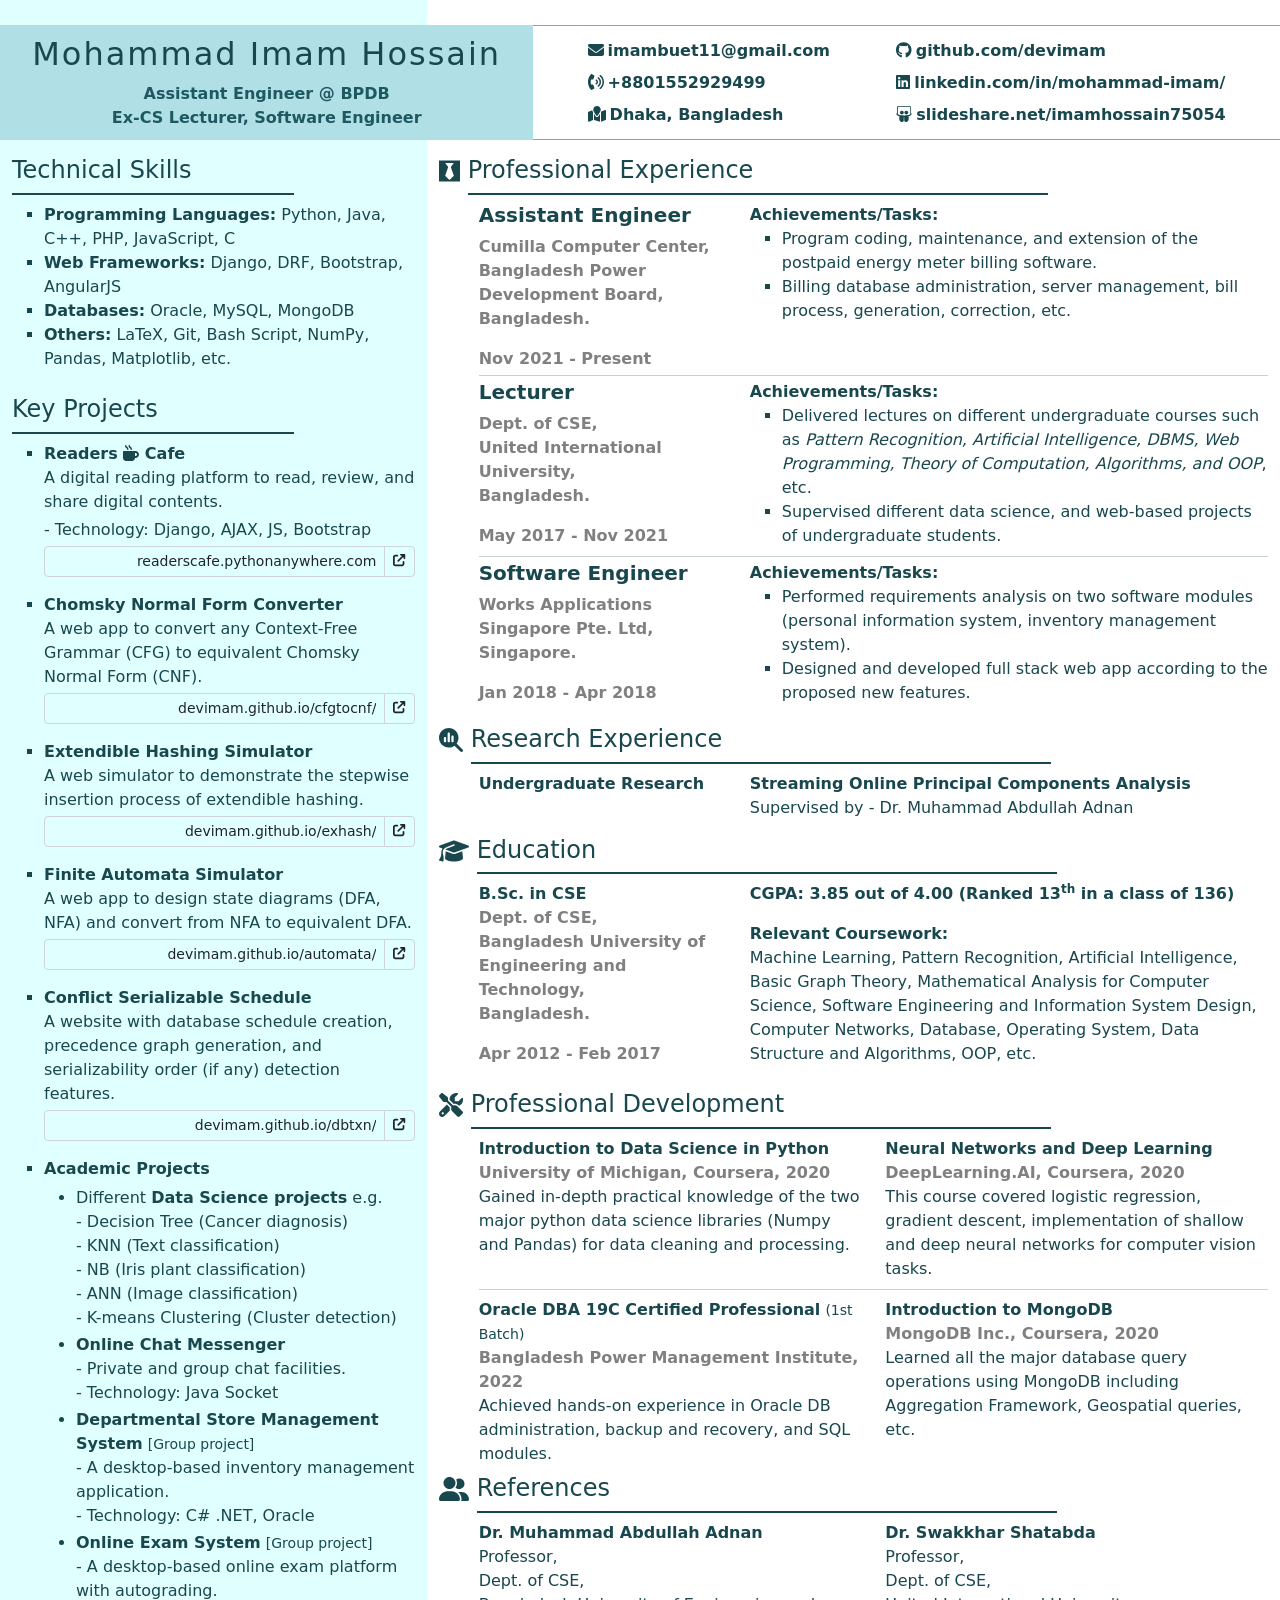
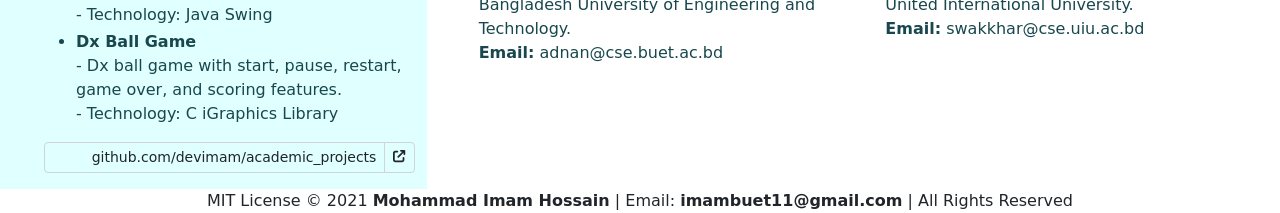
<file: index.html>
<!DOCTYPE html>
<html lang="en">

<head>
    <!-- Required meta tags -->
    <meta charset="utf-8">
    <meta name="viewport" content="width=device-width, initial-scale=1">

    <meta name="author" content="Mohammad Imam Hossain">
    <meta name="description" content="Resume of Mohammad Imam Hossain. Email: imambuet11@gmail.com">

    <meta name="og:image" content="images/icon.png">

    <!-- Bootstrap -->
    <link rel="stylesheet" href="lib/bootstrap-5.2.1-dist/css/bootstrap.min.css">
    <script src="lib/bootstrap-5.2.1-dist/js/bootstrap.bundle.min.js"></script>

    <!-- Font awesome -->
    <link rel="stylesheet" href="lib/fontawesome-free-6.2.0-web/css/all.min.css">
    <script src="lib/fontawesome-free-6.2.0-web/js/all.min.js"></script>

    <!-- my style sheet and icons  -->
    <link rel="stylesheet" href="lib/css/style.css">
    <link rel="icon" href="images/icon.png">

    <title>Resume | Mohammad Imam Hossain</title>
</head>

<body>
    <div class="container-fluid">
        <!-- upper border portion -->
        <div class="row uppersection d-none d-lg-block">
            <div class="col-4 upperleft h-100"></div>
            <div class="col"></div>
        </div>

        <!-- title heading portion -->
        <div class="row titlesection">
            <div class="col-lg-5 text-center align-self-center">
                <!-- for large screen -->
                <h2 class="d-none d-lg-block" style="letter-spacing:2px;">Mohammad Imam Hossain</h2>
                <!-- for upto medium screen -->
                <h4 class="d-block d-lg-none">Mohammad Imam Hossain</h4>

                <p class="subtitle fw-semibold m-0">Assistant Engineer @ BPDB</p>
                <p class="subtitle fw-semibold m-0 d-none d-lg-block">Ex-CS Lecturer, Software Engineer</p>
            </div>
            <div class="col titleright">
                <div class="row align-items-center justify-content-evenly h-100">
                    <div class="col-auto">
                        <div class="py-1"><i class="fa-solid fa-envelope pe-2 pe-lg-1"></i><a href="mailto:imambuet11@gmail.com" target="_blank">imambuet11@gmail.com</a></div>
                        <div class="py-1 d-none d-lg-block"><i class="fa-solid fa-phone-volume pe-2 pe-lg-1"></i><a href="tel:+8801552929499" target="_blank">+8801552929499</a></div>
                        <div class="py-1"><i class="fa-solid fa-map-location pe-2 pe-lg-1"></i><a href="https://goo.gl/maps/6MPdHGdEd39353pJ6" target="_blank">Dhaka, Bangladesh</a></div>
                    </div>
                    <div class="col-auto">
                        <div class="py-1"><i class="fa-brands fa-github pe-2 pe-lg-1"></i><a href="https://github.com/devimam" target="_blank">github.com/devimam</a></div>
                        <div class="py-1"><i class="fa-brands fa-linkedin pe-2 pe-lg-1"></i><a href="https://www.linkedin.com/in/mohammad-imam/" target="_blank">linkedin.com/in/mohammad-imam/</a></div>
                        <div class="py-1 d-none d-lg-block"><i class="fa-brands fa-slideshare pe-2 pe-lg-1"></i><a href="https://www.slideshare.net/imamhossain75054" target="_blank">slideshare.net/imamhossain75054</a></div>
                    </div>
                </div>
            </div>
        </div>

        <!-- main cv section -->
        <div class="row mainsection">

            <!-- left section -->
            <div class="col-12 col-lg-4 mainleft">

                <!-- technical skill section -->
                <div class="mt-0 mt-lg-2">
                    <h4 class="sectionhead">Technical Skills</h4>
                    <ul>
                        <li><span class="fw-bold">Programming Languages:</span> Python, Java, C++, PHP, JavaScript, C </li>
                        <!--, MATLAB -->
                        <li><span class="fw-bold">Web Frameworks:</span> Django, DRF, Bootstrap, AngularJS</li>
                        <!-- , Laravel -->
                        <li><span class="fw-bold">Databases:</span> Oracle, MySQL, MongoDB</li>
                        <!-- ,AlaSQL -->
                        <li><span class="fw-bold">Others:</span> LaTeX, Git, Bash Script, NumPy, Pandas, Matplotlib, etc.</li>
                        <!-- HTML5, CSS3, Sass -->
                        <!-- <li><span class="fw-bold">Version Control System:</span> Git</li> -->
                        <!-- <li><span class="fw-bold">Document Preparation System:</span> LaTeX</li> -->
                    </ul>
                </div>

                <!-- project section -->
                <div>
                    <h4 class="sectionhead">Key Projects</h4>
                    <ul>
                        <li>
                            <span class="fw-bold">Readers <i class="fa-solid fa-mug-hot"></i> Cafe</span><br>
                            <p class="mb-1">A digital reading platform to read, review, and share digital contents.</p>
                            <p class="mb-1">- Technology: Django, AJAX, JS, Bootstrap</p>
                            <div class="input-group input-group-sm mb-3">
                                <input type="url" class="form-control text-end bg-transparent" value="readerscafe.pythonanywhere.com" readonly>
                                <span class="input-group-text bg-transparent"><a href="http://readerscafe.pythonanywhere.com" target="_blank"><i class="fa-solid fa-arrow-up-right-from-square"></i></a></span>
                            </div>
                        </li>
                        <li>
                            <span class="fw-bold">Chomsky Normal Form Converter</span><br>
                            <p class="mb-1">A web app to convert any Context-Free Grammar (CFG) to equivalent Chomsky Normal Form (CNF).</p>
                            <div class="input-group input-group-sm mb-3">
                                <input type="url" class="form-control text-end bg-transparent" value="devimam.github.io/cfgtocnf/" readonly>
                                <span class="input-group-text bg-transparent"><a href="https://devimam.github.io/cfgtocnf/" target="_blank"><i class="fa-solid fa-arrow-up-right-from-square"></i></a></span>
                            </div>
                        </li>
                        <li>
                            <span class="fw-bold">Extendible Hashing Simulator</span><br>
                            <p class="mb-1">A web simulator to demonstrate the stepwise insertion process of extendible hashing.</p>
                            <div class="input-group input-group-sm mb-3">
                                <input type="url" class="form-control text-end bg-transparent" value="devimam.github.io/exhash/" readonly>
                                <span class="input-group-text bg-transparent"><a href="https://devimam.github.io/exhash/" target="_blank"><i class="fa-solid fa-arrow-up-right-from-square"></i></a></span>
                            </div>
                        </li>
                        <li>
                            <span class="fw-bold">Finite Automata Simulator</span><br>
                            <p class="mb-1">A web app to design state diagrams (DFA, NFA) and convert from NFA to equivalent DFA.</p>
                            <div class="input-group input-group-sm mb-3">
                                <input type="url" class="form-control text-end bg-transparent" value="devimam.github.io/automata/" readonly>
                                <span class="input-group-text bg-transparent"><a href="https://devimam.github.io/automata/" target="_blank"><i class="fa-solid fa-arrow-up-right-from-square"></i></a></span>
                            </div>
                        </li>
                        <li>
                            <span class="fw-bold">Conflict Serializable Schedule</span><br>
                            <p class="mb-1">A website with database schedule creation, precedence graph generation, and serializability order (if any) detection features.</p>
                            <div class="input-group input-group-sm mb-3">
                                <input type="url" class="form-control text-end bg-transparent" value="devimam.github.io/dbtxn/" readonly>
                                <span class="input-group-text bg-transparent"><a href="https://devimam.github.io/dbtxn/" target="_blank"><i class="fa-solid fa-arrow-up-right-from-square"></i></a></span>
                            </div>
                        </li>
                        <!-- <li>
                            <span class="fw-bold">HTML5 Documentation - Click to Learn</span><br>
                            <p>A website to demonstrate major HTML tags, attributes with sample codes and descriptions.</p>
                            <div class="input-group input-group-sm mb-3">
                                <input type="url" class="form-control text-end bg-transparent" value="devimam.github.io/html/" readonly>
                                <span class="input-group-text bg-transparent"><a href="https://devimam.github.io/html/" target="_blank"><i class="fa-solid fa-arrow-up-right-from-square"></i></a></span>
                            </div>
                        </li> -->
                        <li>
                            <span class="fw-bold">Academic Projects</span><br>
                            <ul style="list-style-type: disc;" class="mb-3">
                                <li style='margin-top:5px;'>Different <span class="fw-bold">Data Science projects</span> e.g. <br>- Decision Tree (Cancer diagnosis)<br>- KNN (Text classification)<br>- NB (Iris plant classification)<br>- ANN (Image classification)<br>- K-means Clustering
                                    (Cluster detection)
                                </li>
                                <li style='margin-top:3px;'><span class="fw-bold">Online Chat Messenger</span><br/>- Private and group chat facilities.<br>- Technology: Java Socket</li>
                                <li style='margin-top:3px;'><span class="fw-bold">Departmental Store Management System</span> <small>[Group project]</small><br/>- A desktop-based inventory management application.<br>- Technology: C# .NET, Oracle</li>
                                <li style='margin-top:3px;'><span class="fw-bold">Online Exam System</span> <small>[Group project]</small><br/>- A desktop-based online exam platform with autograding.<br/>- Technology: Java Swing</li>
                                <li style='margin-top:3px;'><span class="fw-bold">Dx Ball Game</span><br/>- Dx ball game with start, pause, restart, game over, and scoring features.<br/>- Technology: C iGraphics Library</li>
                            </ul>
                            <div class="input-group input-group-sm mb-3">
                                <input type="url" class="form-control text-end bg-transparent" value="github.com/devimam/academic_projects" readonly>
                                <span class="input-group-text bg-transparent"><a href="https://github.com/devimam/academic_projects" target="_blank"><i class="fa-solid fa-arrow-up-right-from-square"></i></a></span>
                            </div>
                        </li>
                    </ul>
                </div>

                <!-- <div>
                    <h4 class="sectionhead">Trainings and Workshops</h4>
                    <ul>
                        <li>
                            Author Workshop on <a href="https://drive.google.com/file/d/1gpQCARoQm0WCrx-AaO_0ZPc-OXXCsVDi/view?usp=sharing" target="_blank">Fundamentals of Writing Research Articles for Top Journals</a>
                            <br/>- Organized by: Elsevier Researcher Academy (10 Aug, 2021)
                        </li>
                        <li>
                            Training Program on <a href="https://drive.google.com/file/d/1AZD8shtpBS7PKOxUH0xp67tedhfUG-ev/view?usp=sharing" target="_blank">Digital Service Design & Planning Lab</a>
                            <br/>- For Uniform University Management System & National Integrated University Information Platform
                            <br/>- Organized by: UGC, a2i and ICTD (16 Jan, 2020 - 21 Jan, 2020)
                        </li>
                        <li class="mt-2">
                            Workshop on <a href="https://drive.google.com/file/d/1BDe5oFo0A1ijha1qgu3HOgOEGzOIbC5r/view?usp=sharing" target="_blank">Software Development Certificate-TOT</a>
                            <br>- Organized by: Kovair Software Bangladesh Limited (22 Feb, 2019 - 24 Feb, 2019)
                        </li>
                    </ul>
                </div>

                <div>
                    <h4 class="sectionhead">Membership</h4>
                    <ul>
                        <li><a href="https://drive.google.com/file/d/1mhbN8EUjCoZ6V9VqkotzHlP3tjCBCSru/view?usp=sharing" target="_blank">Associate Member</a>, Bangladesh Computer Society.</li>
                    </ul>
                </div> -->

            </div>


            <!-- right section -->
            <div class="col-12 col-lg-8 position-relative">

                <!-- experience section -->
                <div class="mt-0 mt-lg-2">
                    <div>
                        <h4><i class="fa-brands fa-black-tie pe-3 pe-lg-2 align-middle"></i><span class="headcls">Professional Experience</span></h4>
                    </div>

                    <div class="rightcontent">
                        <div class="row">
                            <div class="col-12 col-lg-4">
                                <h5 class="fw-bold">Assistant Engineer</h5>
                                <div class="row office">
                                    <div class="col-7 col-lg-12">
                                        Cumilla Computer Center,
                                        <br><a href="https://www.bpdb.gov.bd" target="_blank">Bangladesh Power Development Board</a>,
                                        <br> Bangladesh.
                                    </div>

                                    <div class="col-5 col-lg-12 mt-2 mt-lg-3">
                                        Nov 2021 - Present
                                    </div>
                                </div>
                            </div>

                            <div class="col mt-2 mt-lg-0">
                                <div class="fw-bold">Achievements/Tasks:</div>
                                <ul class="mb-1">
                                    <li>Program coding, maintenance, and extension of the postpaid energy meter billing software.</li>
                                    <li>Billing database administration, server management, bill process, generation, correction, etc.</li>
                                </ul>
                            </div>
                        </div>
                        <hr class="my-1">
                        <div class="row">
                            <div class="col-12 col-lg-4">
                                <h5 class="fw-bold">Lecturer</h5>
                                <div class="row office">
                                    <div class="col-7 col-lg-12">
                                        Dept. of CSE,
                                        <br><a href="http://www.uiu.ac.bd" target="_blank">United International University</a>,
                                        <br>Bangladesh.
                                    </div>

                                    <div class="col-5 col-lg-12 mt-2 mt-lg-3">
                                        May 2017 - Nov 2021
                                    </div>
                                </div>
                            </div>

                            <div class="col mt-2 mt-lg-0">
                                <div class="fw-bold">Achievements/Tasks:</div>
                                <ul class="mb-1">
                                    <li>Delivered lectures on different undergraduate courses such as <i>Pattern Recognition, Artificial Intelligence, DBMS, Web Programming, Theory of Computation, Algorithms, and OOP</i>, etc.</li>
                                    <li>Supervised different data science, and web-based projects of undergraduate students.</li>
                                </ul>
                            </div>
                        </div>
                        <hr class="my-1">
                        <div class="row">
                            <div class="col-12 col-lg-4">
                                <h5 class="fw-bold">Software Engineer</h5>
                                <div class="row office">
                                    <div class="col-7 col-lg-12">
                                        <a href="https://www.worksap.com" target="_blank">Works Applications Singapore Pte. Ltd</a>,
                                        <br/>Singapore.<br>
                                    </div>

                                    <div class="col-5 col-lg-12 mt-2 mt-lg-3">
                                        Jan 2018 - Apr 2018
                                    </div>
                                </div>
                            </div>

                            <div class="col mt-2 mt-lg-0">
                                <div class="fw-bold">Achievements/Tasks:</div>
                                <ul class="mb-1">
                                    <li>Performed requirements analysis on two software modules (personal information system, inventory management system).</li>
                                    <li>Designed and developed full stack web app according to the proposed new features.</li>
                                </ul>
                            </div>
                        </div>
                        <!--
                        <div class="row mt-2 mb-3">
                            <div class="col-lg-3">
                                <h5 class="fw-bold">Junior Software Engineer</h5>
                                <div class="row office">
                                    <div class="col-7 col-lg-12">
                                        <a href="https://www.ipvision.ca" target="_blank">IPvision Soft. Ltd</a>,
                                        <br/>Bangladesh.<br>
                                    </div>

                                    <div class="col-5 col-lg-12 mt-3">
                                        Apr 2017 - May 2017
                                    </div>
                                </div>
                            </div>

                            <div class="col mt-2 mt-lg-0">
                                <div class="fw-bold">Achievements/Tasks:</div>
                                <ul>
                                    <li>Developed different CRUD and server-side validation features to the backend portion of RingID Admin Panel Management System as a member of the Server Team.</li>
                                    <li>Learned frameworks: Java Struts, Java Fx.</li>
                                </ul>
                            </div>
                        </div>
                        -->
                    </div>
                </div>

                <!-- research section -->
                <div class="mt-0 mt-lg-2">
                    <div>
                        <h4><i class="fa-solid fa-magnifying-glass-chart pe-3 pe-lg-2 align-middle"></i><span class="headcls">Research Experience</span></h4>
                    </div>

                    <div class="rightcontent">
                        <div class="row">
                            <div class="col-lg-4 d-none d-lg-block">
                                <div class="fw-bold">Undergraduate Research</div>
                            </div>

                            <div class="col mt-lg-0">
                                <a href="https://drive.google.com/file/d/114yIUDena0Dl1unoCvtRSUuvoD6hrTYx/view?usp=sharing" target="_blank">Streaming Online Principal Components Analysis</a>
                                <br>Supervised by - Dr. Muhammad Abdullah Adnan
                                <!-- <ul class="mt-2">
                                    <li>
                                        The thesis considers online PCA with a streaming buffer block concept to detect the best principal components and proposes two Streaming Online PCA algorithms.
                                    </li>
                                    <li>
                                        In the first version, the proposed algorithm generates lower-dimensional (not fixed) outputs within a fixed error limit.
                                    </li>
                                    <li>
                                        In the second version, the algorithm produces fixed reduced dimensional outputs with minimum possible errors.
                                    </li>
                                </ul> -->
                            </div>
                        </div>
                    </div>
                </div>

                <!-- education section -->
                <div class="mt-0 mt-lg-2">
                    <div>
                        <h4><i class="fa-solid fa-graduation-cap pe-3 pe-lg-2 align-middle"></i><span class="headcls">Education</span></h4>
                    </div>

                    <div class="rightcontent">
                        <div class="row mt-2 mb-3">
                            <div class="col-lg-4">
                                <div class="fw-bold">B.Sc. in CSE</div>
                                <div class="row office">
                                    <div class="col-lg-12 col-7">
                                        Dept. of CSE,
                                        <br/><a href="https://www.buet.ac.bd/web/" target="_blank">Bangladesh University of Engineering and Technology</a>,
                                        <br/>Bangladesh.<br>
                                    </div>

                                    <div class="col-lg-12 col-5 mt-3">
                                        Apr 2012 - Feb 2017
                                    </div>
                                </div>
                            </div>

                            <div class="col mt-lg-0">
                                <div class="fw-bold">CGPA: 3.85 out of 4.00 (Ranked 13<sup>th</sup> in a class of 136)</div>

                                <div class="mt-3">
                                    <div class="fw-bold">Relevant Coursework:</div>
                                    Machine Learning, Pattern Recognition, Artificial Intelligence, Basic Graph Theory, Mathematical Analysis for Computer Science, Software Engineering and Information System Design, Computer Networks, Database, Operating System, Data Structure and Algorithms,
                                    OOP, etc.
                                </div>
                            </div>
                        </div>
                    </div>
                </div>

                <!-- professional development section -->
                <div>
                    <div>
                        <h4><i class="fa-solid fa-screwdriver-wrench pe-3 pe-lg-2 align-middle"></i><span class="headcls">Professional Development</span></h4>
                    </div>

                    <div class='rightcontent'>
                        <div class="row">
                            <div class="col-lg-6">
                                <div><a href="https://coursera.org/share/5b52d14688f69b43b8ba0e4b45e1f25f" target="_blank">Introduction to Data Science in Python</a></div>
                                <div class="office">University of Michigan, Coursera, 2020</div>
                                Gained in-depth practical knowledge of the two major python data science libraries (Numpy and Pandas) for data cleaning and processing.
                            </div>
                            <div class="col-lg-6 mt-2 mt-lg-0">
                                <div><a href="https://coursera.org/share/dfa6406b9342598a0f08ae0116fb40f5" target="_blank">Neural Networks and Deep Learning</a></div>
                                <div class="office">DeepLearning.AI, Coursera, 2020</div>
                                This course covered logistic regression, gradient descent, implementation of shallow and deep neural networks for computer vision tasks.
                            </div>
                        </div>
                        <hr class="my-2 d-none d-lg-block">
                        <div class="row">
                            <div class="col-lg-6 mt-2 mt-lg-0">
                                <div>
                                    <a href="https://drive.google.com/file/d/1L8mfT2GjMOM8iolMBBYo6qomYXjhoVke/view?usp=sharing" target="_blank">Oracle DBA 19C Certified Professional</a>
                                    <small>(1st Batch)</small>
                                </div>
                                <div class="office">Bangladesh Power Management Institute, 2022</div>
                                Achieved hands-on experience in Oracle DB administration, backup and recovery, and SQL modules.
                            </div>
                            <div class="col-lg-6 mt-2 mt-lg-0">
                                <div><a href="https://coursera.org/share/1a6b01649d359f8f74adad5f042693ab" target="_blank">Introduction to MongoDB</a></div>
                                <div class="office">MongoDB Inc., Coursera, 2020</div>
                                Learned all the major database query operations using MongoDB including Aggregation Framework, Geospatial queries, etc.

                                <!-- <div><a href="https://coursera.org/share/67c375d6ab08f8081d0d6c7442f76d86" target="_blank">Introduction to Git and GitHub</a></div>
                                <div class="office">Google, Coursera, 2020</div>
                                Learned how to keep track of the different versions of project files and collaborate remotely with others using Git command line and GitHub. -->
                            </div>
                        </div>
                    </div>
                </div>

                <!-- reference section -->
                <div>
                    <div>
                        <h4><i class="fa-solid fa-user-group pe-3 pe-lg-2 align-middle"></i><span class="headcls">References</span></h4>
                    </div>

                    <div class="rightcontent">
                        <div class="row mt-2 mb-3">
                            <div class="col-lg-6">
                                <div class="fw-bold">Dr. Muhammad Abdullah Adnan</div>
                                <div>
                                    Professor,<br> Dept. of CSE,<br> Bangladesh University of Engineering and Technology.
                                    <br>
                                    <p><b>Email:</b> <a href="mailto:adnan@cse.buet.ac.bd" style="font-weight:normal;">adnan@cse.buet.ac.bd</a></p>
                                </div>
                            </div>

                            <div class="col">
                                <div class="fw-bold">Dr. Swakkhar Shatabda</div>
                                <div>
                                    Professor,<br> Dept. of CSE,<br> United International University.
                                    <br>
                                    <p><b>Email:</b> <a href="mailto:swakkhar@cse.uiu.ac.bd" style="font-weight:normal;">swakkhar@cse.uiu.ac.bd</a></p>
                                </div>
                            </div>
                        </div>
                    </div>
                </div>

            </div>
        </div>

        <!--footer-->
        <!-- <div style="padding-right:10px;" class="position-absolute bottom-0 end-0 no-print"> -->
        <div class="text-center no-print">
            MIT License &copy; 2021 <strong>Mohammad Imam Hossain</strong> | Email: <strong><a href="mailto:imambuet11@gmail.com" style="color:inherit;">imambuet11@gmail.com</a></strong> | All Rights Reserved
        </div>
    </div>

</body>

</html>
</file>
<file: lib/css/style.css>
/*
Title: Resume of Mohammad Imam Hossain
Author: Mohammad Imam Hossain
Date: 12/08/2021
All rights reserved.
*/

.uppersection {
    height: 25px;
}

.upperleft,
.mainleft {
    background-color: #E0FFFF;
}

.titlesection {
    min-height: 115px;
    color: #18474e;
    background-color: #B0E0E6;
}

.subtitle {
    color: #1e5962;
}

.titleright {
    background-color: white;
    border-top: 1px solid #51bac8;
    border-bottom: 1px solid #51bac8;
}

a {
    color: inherit;
    font-weight: bold;
    text-decoration: none;
}

a:hover {
    color: inherit;
    font-weight: bold;
    text-decoration: underline;
}

.mainsection {
    min-height: calc(100vh - 150px);
    color: #18474e;
}

.sectionhead {
    border-bottom: 2px solid #18474e;
    padding: 8px 0px;
    width: 70%;
}

ul {
    list-style-type: square;
}

.iconcls {
    padding: 8px 12px 8px 0px;
}

.headcls {
    display: inline-block;
    border-bottom: 2px solid #18474e;
    padding: 8px 0px;
    width: 70%;
}

.rightcontent {
    padding-left: 40px;
}

.office {
    color: #808080;
    font-weight: bold;
}

.office a:hover {
    color: #18474e;
}


/* hiding the copyright div panel */

@media print {
    .no-print,
    .no-print * {
        display: none !important;
    }
}
</file>
